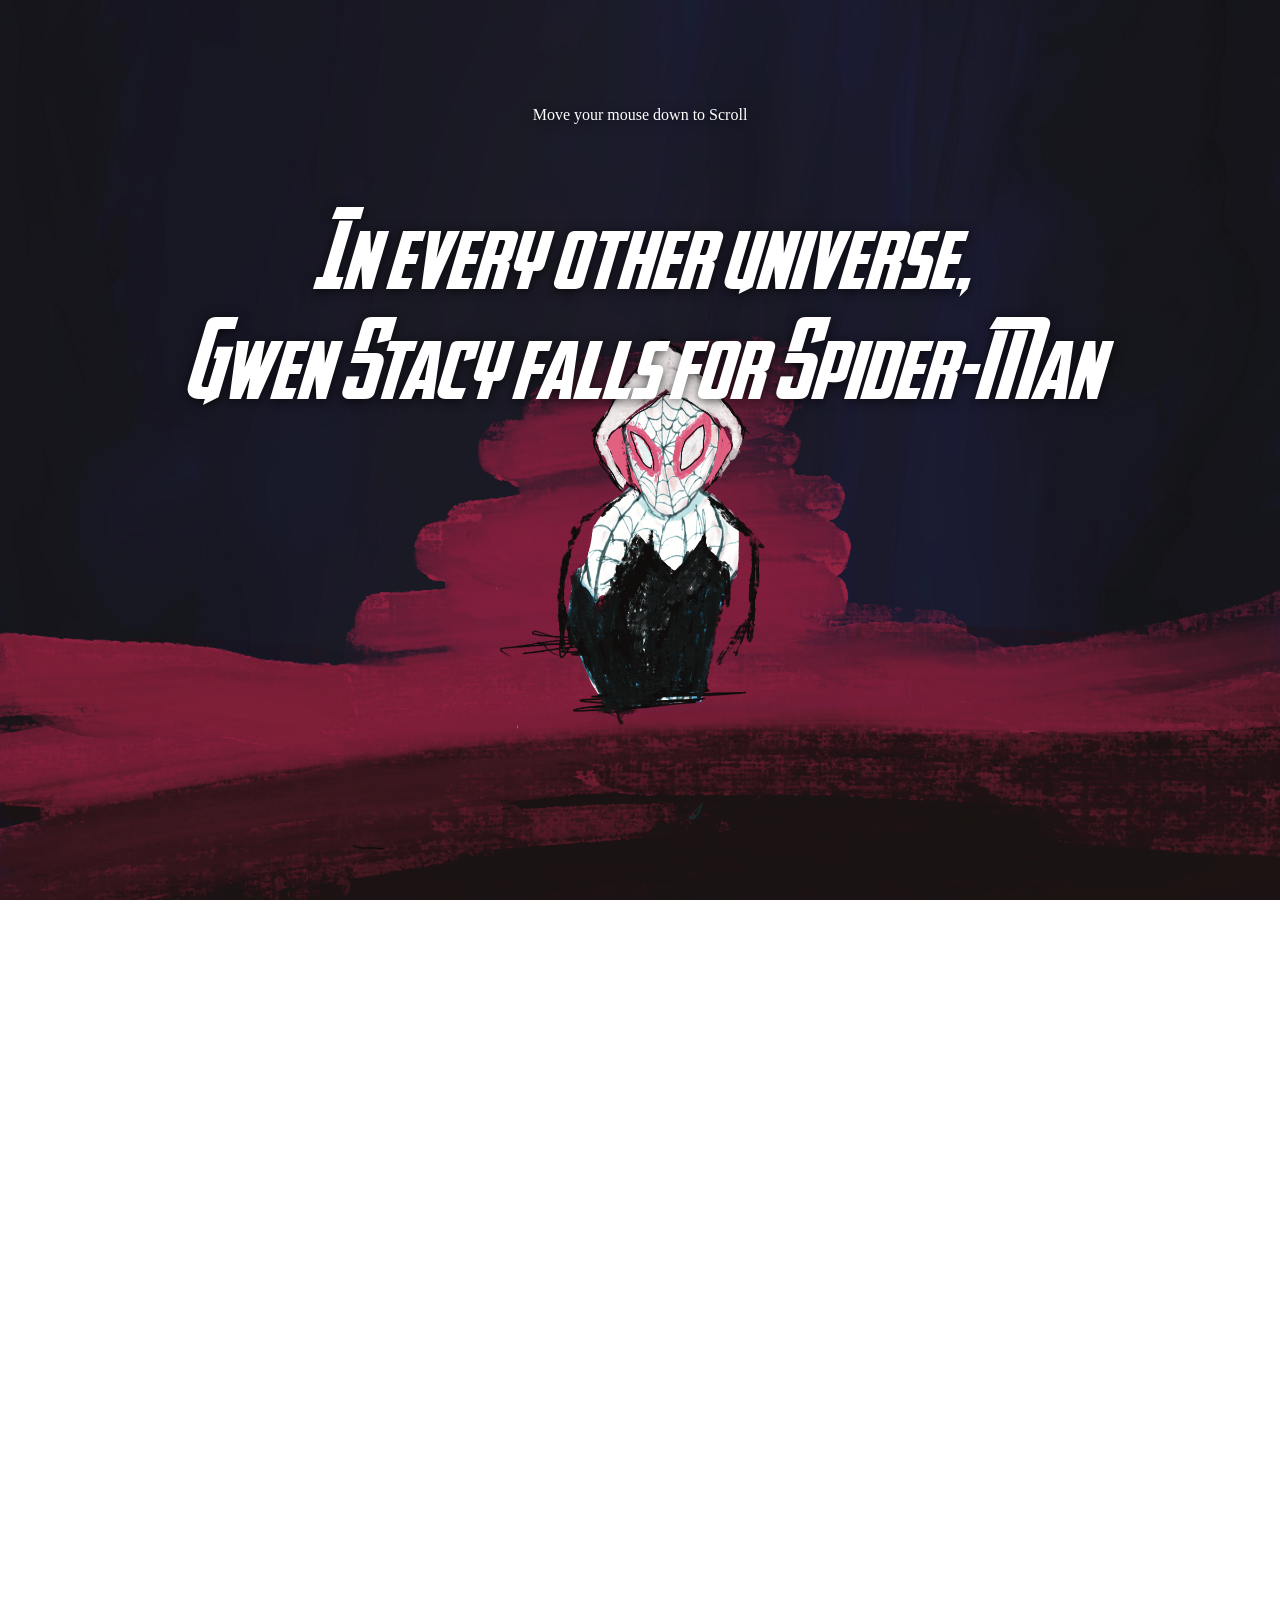
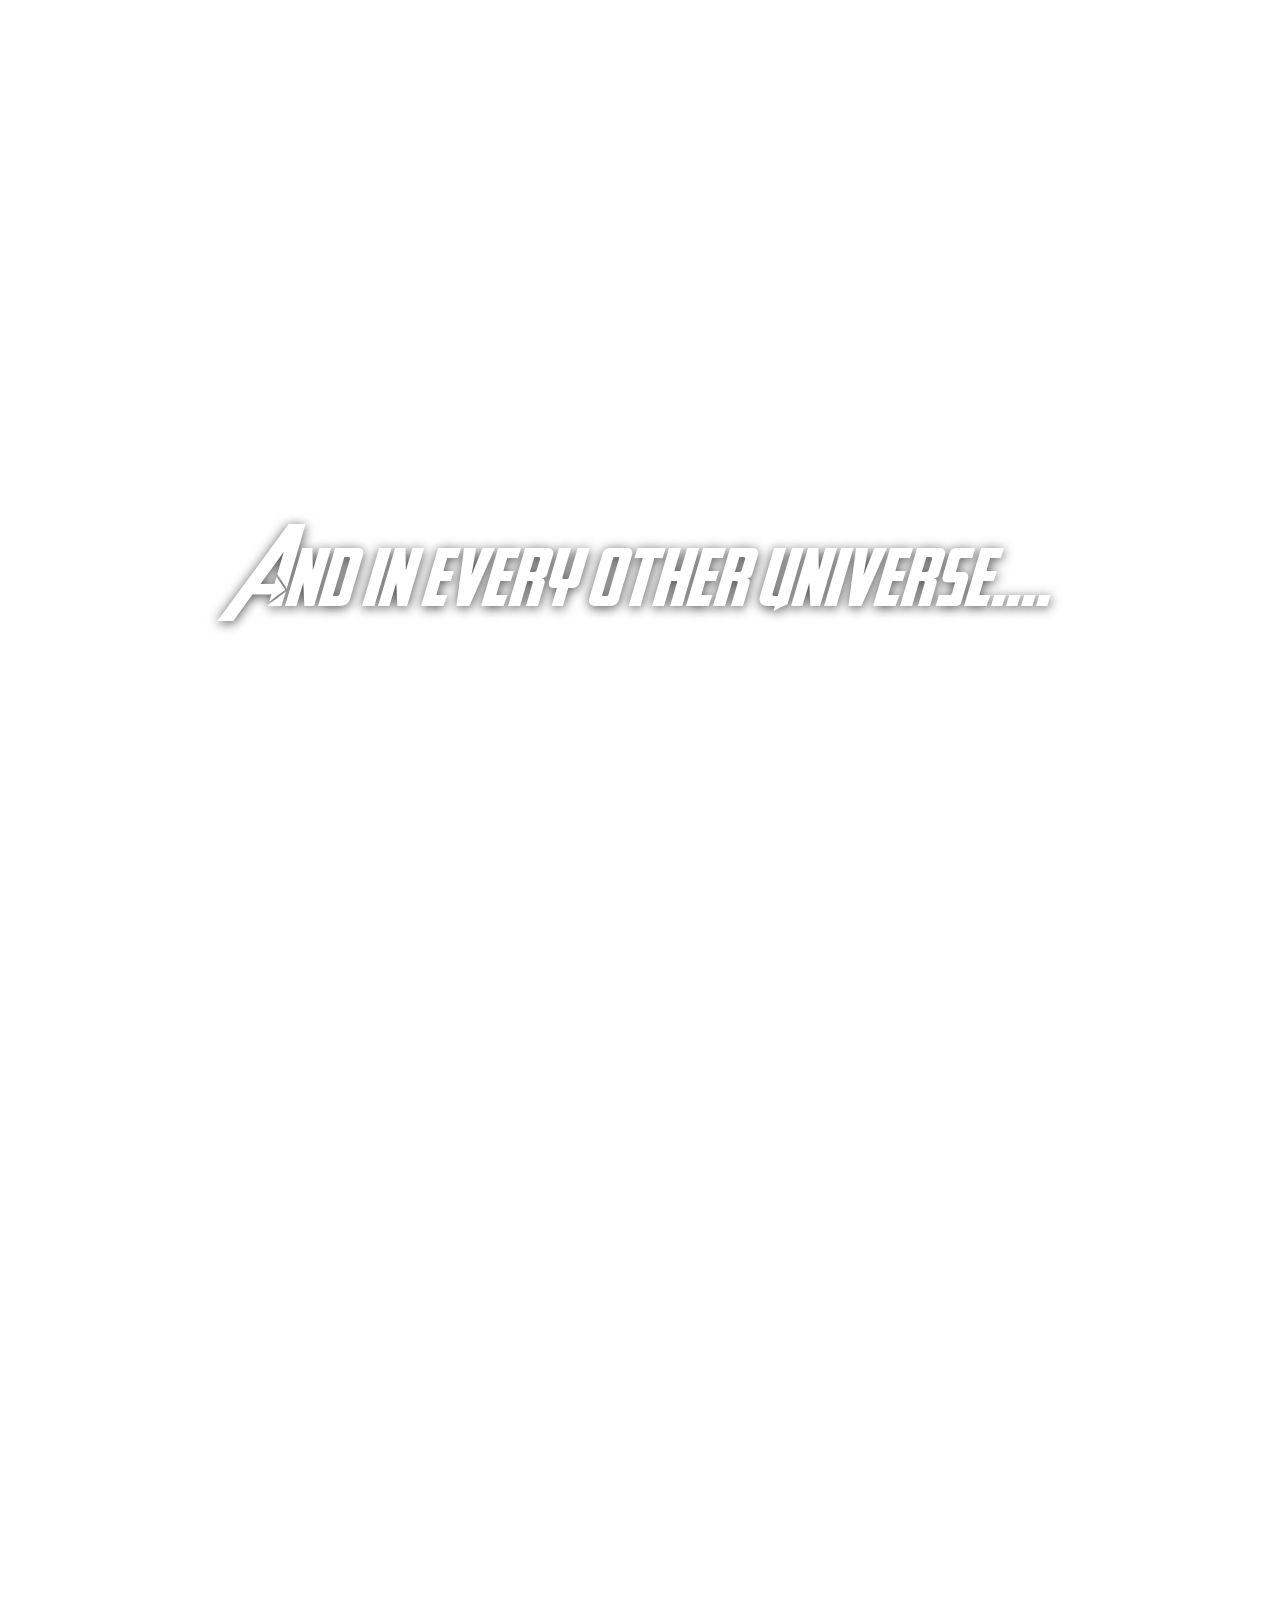
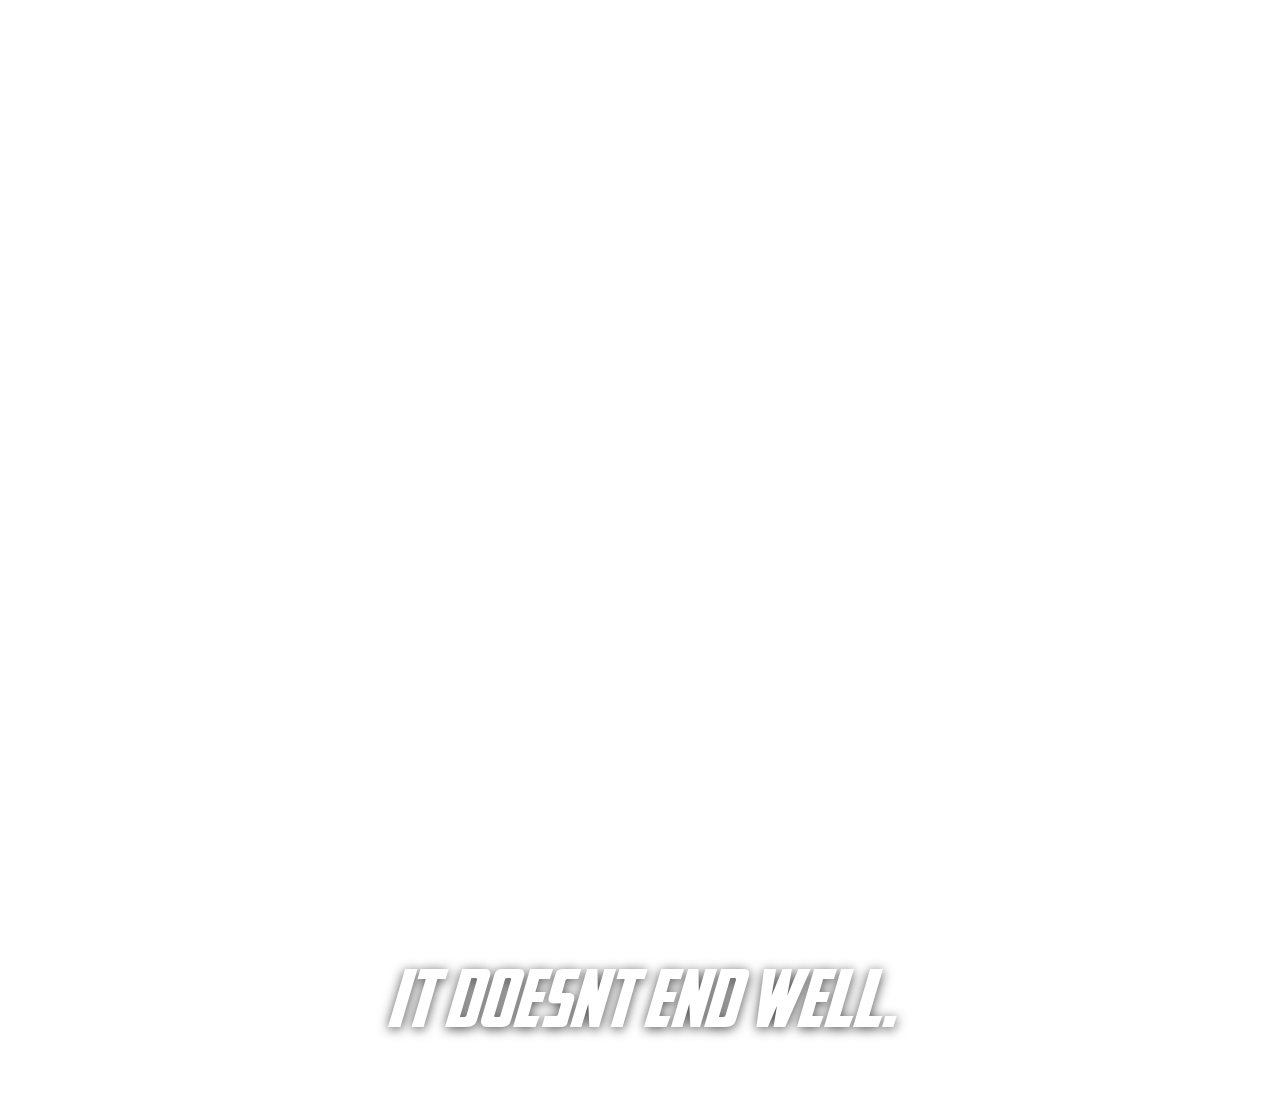
<file: index.html>
<!DOCTYPE html>
<html lang="en">
<head>
<meta charset="UTF-8">
<meta name="viewport" content="width=device-width, initial-scale=1.0">
<link rel="stylesheet" href="style.css">
</head>
<body>

<div id="background">
    <img class="front-img" src="front.png" alt="">
    <img class="bg-img" src="bg.jpg" alt="">
</div>
<canvas id = "field" width="500" height="500"></canvas>
<main>
<section class = "screen">
<p> Move your mouse down to Scroll </p>
<h1>In every other universe,<br>Gwen Stacy falls for Spider-Man</h1>
</section>
<section class = "screen">
<br>
<br>
<h1>And in every other universe....</h1>
</section>
<section class = "screen">
<h1>it doesnt end well.</h1>
</section>
<!-- <h1>And in every other universe...</h1>
<h1>it doesn't end well.</h1> -->
</main>
<script src = "script.js"></script>
</body>
</html>
</file>
<file: style.css>
@font-face {
    font-family: "MyFont";
    src: url("AvengeanceHeroicAvengerNormal-Bz7d.ttf") format("truetype");
    font-weight: normal;
    font-style: normal;
}

h1 {
    font-family: "MyFont", sans-serif;
    color: white;
    font-weight: normal;
    font-size: 80px;
    text-align: center;
}

html, body {
    margin: 0;
    overflow-x: hidden;
    touch-action: none;
}

#background {
    position: fixed;
    top: 0;
    left: 0;
    width: 100%;
    height: 100vh;
    overflow: hidden;
    z-index: -2;
}

#background img {
    display: block;
    position: absolute;
    top: 0;
    left: 0;
    width: 100%;
}

#background .bg-img {
    height: 100%;
    object-fit: cover;
    z-index: 1;
}

#background .front-img {
    height: auto;
    z-index: 2;
    will-change: transform;
}

#field {
    position: absolute;
    top: 0;
    left: 0;
    z-index: 3;
    pointer-events: none;
}

main {
    position: relative;
    z-index: 4;
}

.screen {
    min-height: 160vh;
    display: flex;
    flex-direction: column;
    align-items: center;
    justify-content: center;
    text-align: center;
    color: #fff;
    text-shadow: 0 2px 12px rgba(0, 0, 0, 0.7);
    padding: 0 2rem;
    box-sizing: border-box;
}

.screen:nth-of-type(1) {
    justify-content: flex-start;
    padding-top: 10vh;
}
.screen:nth-of-type(3) {
    justify-content: flex-end;
}
video {
    mix-blend-mode: screen;
}
 
/* Hiding Scrollbar for the aesthetic */
html::-webkit-scrollbar,
body::-webkit-scrollbar {
    display: none; 
}

 
#start {
display: flex;
justify-content: center;
align-items: center;
font-family: "MyFont", sans-serif;
font-size: 25px;
background: maroon;
color: white;
border: 3px solid #1d3557;
padding: 14px 36px;
}

#start:hover {
    transform: scale(1.08);
}
</file>
